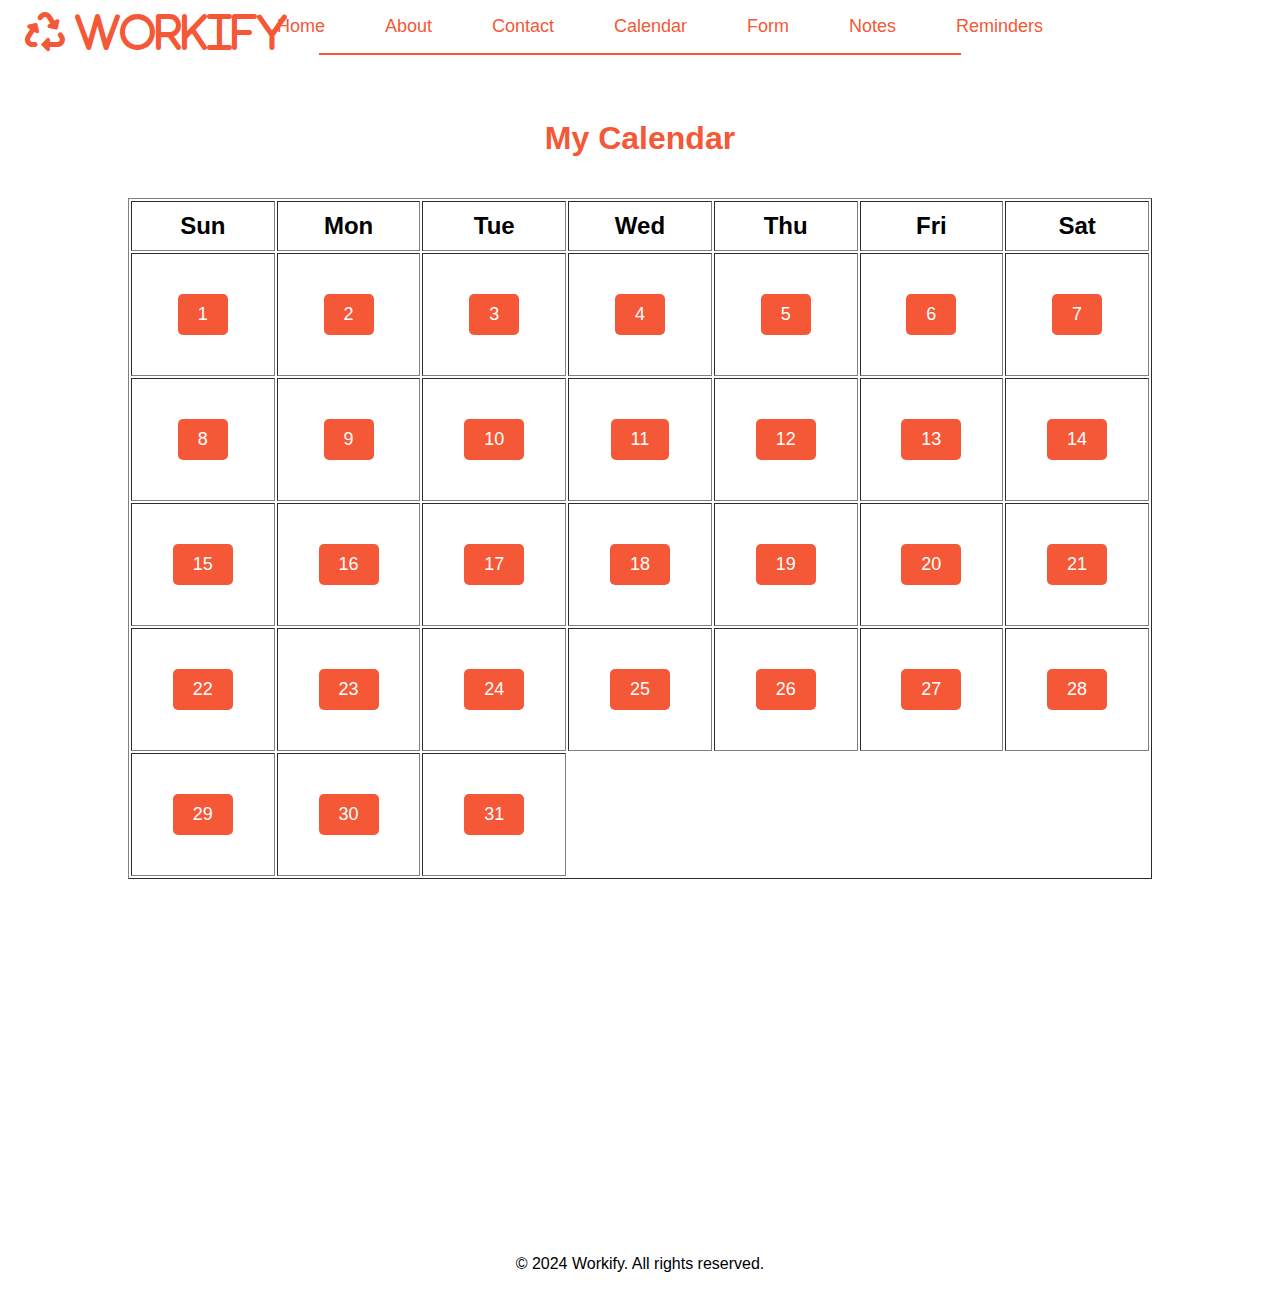
<file: calendar.html>
<!DOCTYPE html>
<html lang="en">
<head>
    <link rel="stylesheet" href="css/styles.css">
    <script src="js/calendarhandler.js"></script>
    <link rel="stylesheet" href="https://cdnjs.cloudflare.com/ajax/libs/font-awesome/6.0.0-beta3/css/all.min.css">
    <meta charset="UTF-8">
    <meta name="viewport" content="width=device-width, initial-scale=1.0">
    <title>Workify - Calendar</title>
</head>
<body>
    <header>
        <nav class="menu">
            <ul>
                <li><a href="index.html">Home</a></li>
                <li><a href="about.html">About</a></li>
                <li><a href="contact.html">Contact</a></li>
                <li><a href="calendar.html">Calendar</a></li>
                <li><a href="form.html">Form</a></li>
                <li><a href="notes.html">Notes</a></li>
                <li><a href="reminders.html">Reminders</a></li>
            </ul>
        </nav>
        <hr class="navbar-line">
    </header>

    <a href="index.html" class="recycling-link">
        <div class="recycling-icon">
            <i class="fas fa-recycle"> Workify</i>
        </div>
    </a>

    <main class="center">
        <h1 class="calendar-title">My Calendar</h1>
        <table border="1" class="calendar">
            <tr class="day-names">
                <th>Sun</th>
                <th>Mon</th>
                <th>Tue</th>
                <th>Wed</th>
                <th>Thu</th>
                <th>Fri</th>
                <th>Sat</th>
            </tr>
            <tr class="day-nums">
                <td><span class="calendar-button" data-day="1">1</span></td>
                <td><span class="calendar-button" data-day="2">2</span></td>
                <td><span class="calendar-button" data-day="3">3</span></td>
                <td><span class="calendar-button" data-day="4">4</span></td>
                <td><span class="calendar-button" data-day="5">5</span></td>
                <td><span class="calendar-button" data-day="6">6</span></td>
                <td><span class="calendar-button" data-day="7">7</span></td>
            </tr>
            <tr class="day-nums">
                <td><span class="calendar-button" data-day="8">8</span></td>
                <td><span class="calendar-button" data-day="9">9</span></td>
                <td><span class="calendar-button" data-day="10">10</span></td>
                <td><span class="calendar-button" data-day="11">11</span></td>
                <td><span class="calendar-button" data-day="12">12</span></td>
                <td><span class="calendar-button" data-day="13">13</span></td>
                <td><span class="calendar-button" data-day="14">14</span></td>
            </tr>
            <tr class="day-nums">
                <td><span class="calendar-button" data-day="15">15</span></td>
                <td><span class="calendar-button" data-day="16">16</span></td>
                <td><span class="calendar-button" data-day="17">17</span></td>
                <td><span class="calendar-button" data-day="18">18</span></td>
                <td><span class="calendar-button" data-day="19">19</span></td>
                <td><span class="calendar-button" data-day="20">20</span></td>
                <td><span class="calendar-button" data-day="21">21</span></td>
            </tr>
            <tr class="day-nums">
                <td><span class="calendar-button" data-day="22">22</span></td>
                <td><span class="calendar-button" data-day="23">23</span></td>
                <td><span class="calendar-button" data-day="24">24</span></td>
                <td><span class="calendar-button" data-day="25">25</span></td>
                <td><span class="calendar-button" data-day="26">26</span></td>
                <td><span class="calendar-button" data-day="27">27</span></td>
                <td><span class="calendar-button" data-day="28">28</span></td>
            </tr>
            <tr class="day-nums">
                <td><span class="calendar-button" data-day="29">29</span></td>
                <td><span class="calendar-button" data-day="30">30</span></td>
                <td><span class="calendar-button" data-day="31">31</span></td>
            </tr>
        </table>

       
        <div id="dayDetailsFrame" class="day-details-frame">
            <div class="frame-content">
                <button id="closeFrameButton" class="close-frame-button">Close</button>
                <h2 id="selectedDayTitle"></h2>
                <div class="notes-and-reminders">
                    <h3>Notes:</h3>
                    <ul id="notesList"></ul>
                    <button id="addNoteButton">Add Note</button>
                    <h3>Reminders:</h3>
                    <ul id="remindersList"></ul>
                    <button id="addReminderButton">Add Reminder</button>
                </div>
            </div>
        </div>
    </main>

    <footer style="margin-top: 200px;">
        <p>&copy; 2024 Workify. All rights reserved.</p>
    </footer>
</body>
</html>
</file>
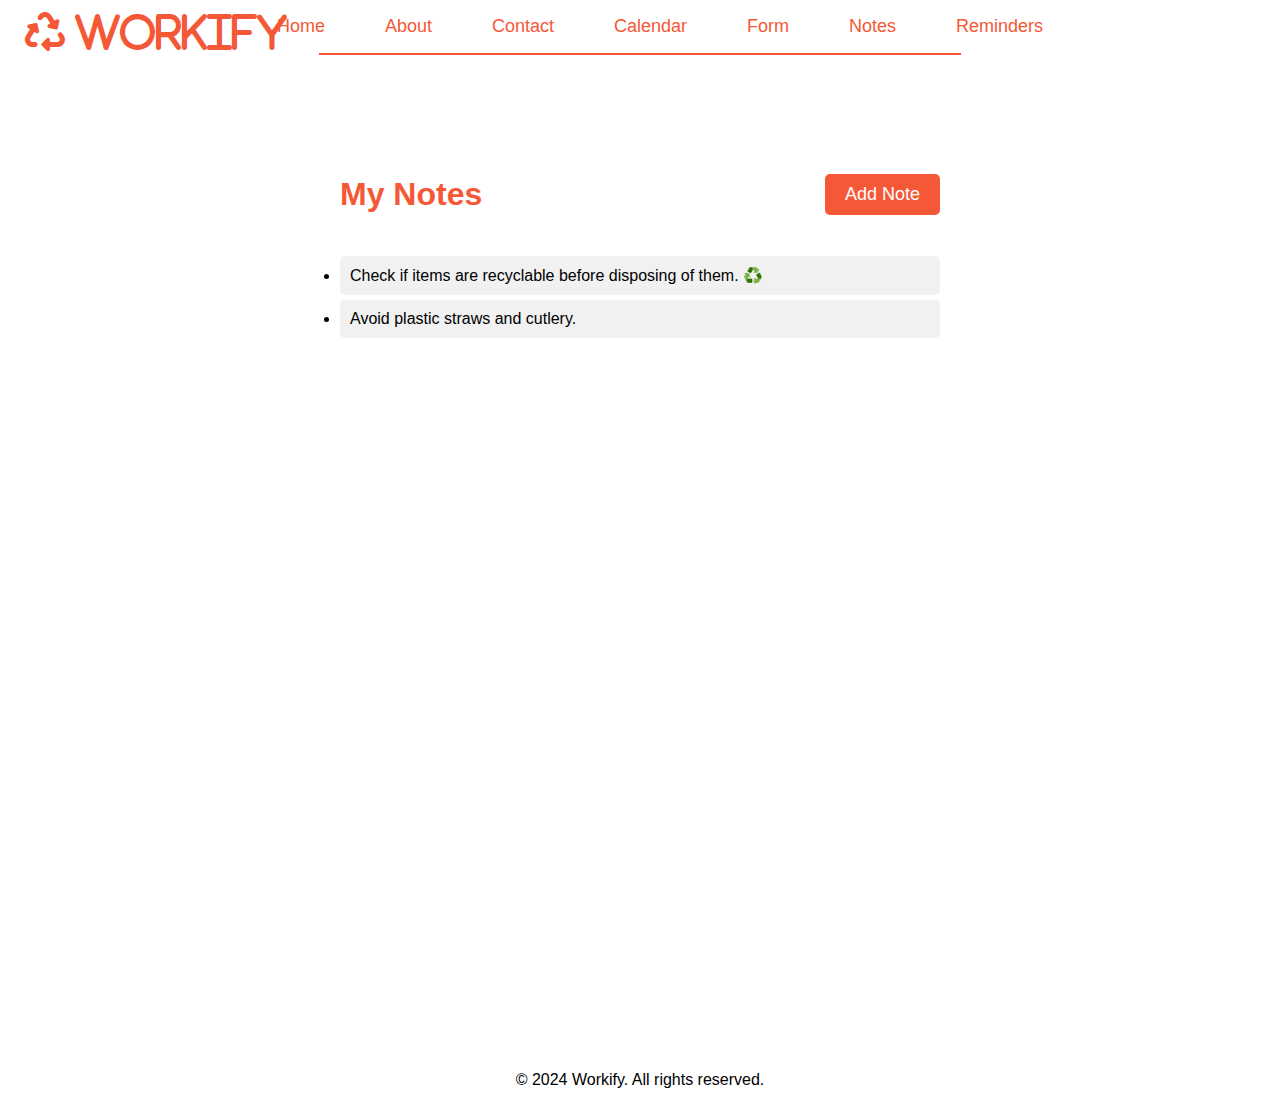
<file: notes.html>
<!DOCTYPE html>
<html lang="en">
<head>
    <link rel="stylesheet" href="css/styles.css">
    <script src="js/notehandler.js" ></script>
    <link rel="stylesheet" href="https://cdnjs.cloudflare.com/ajax/libs/font-awesome/6.0.0-beta3/css/all.min.css">
    <meta charset="UTF-8">
    <meta name="viewport" content="width=device-width, initial-scale=1.0">
    <title>Workify - Home</title>
</head>
<body>
    <header>
        <nav class="menu">
            <ul>
                <li><a href="index.html">Home</a></li>
                <li><a href="about.html">About</a></li>
                <li><a href="contact.html">Contact</a></li>
                <li><a href="calendar.html">Calendar</a></li>
                <li><a href="form.html">Form</a></li>
                <li><a href="notes.html">Notes</a></li>
                <li><a href="reminders.html">Reminders</a></li>
            </ul>
        </nav>
        <hr class="navbar-line">
    </header>

    <a href="index.html" class="recycling-link">
        <div class="recycling-icon">
            <i class="fas fa-recycle"> Workify</i>
        </div>
    </a>

    <main class = "center">

        <div class="notes-header">
            <h1>My Notes</h1>
            <button class="add-notes-button">Add Note</button>
            <div class="note-container">
                <textarea class="note-input" placeholder="Type your note here..."></textarea>
                <button class="confirm-button">Confirm</button>
            </div>
        </div>


        <ul class="notes-list">
            <li class="note-item">
                <span class="note-text">Check if items are recyclable before disposing of them. ♻️</span>
                <span class="garbage-bin"><i style="margin-left: 5px;" class="fas fa-trash-alt"></i></span> 
            </li>
            <li class="note-item">
                <span class="note-text">Avoid plastic straws and cutlery.</span>
                <span class="garbage-bin"><i style="margin-left: 5px;" class="fas fa-trash-alt"></i></span> 
            </li>
        </ul>

    </main>

    <footer >
        <p>&copy; 2024 Workify. All rights reserved.</p>
    </footer>
</body>
</html>
</file>
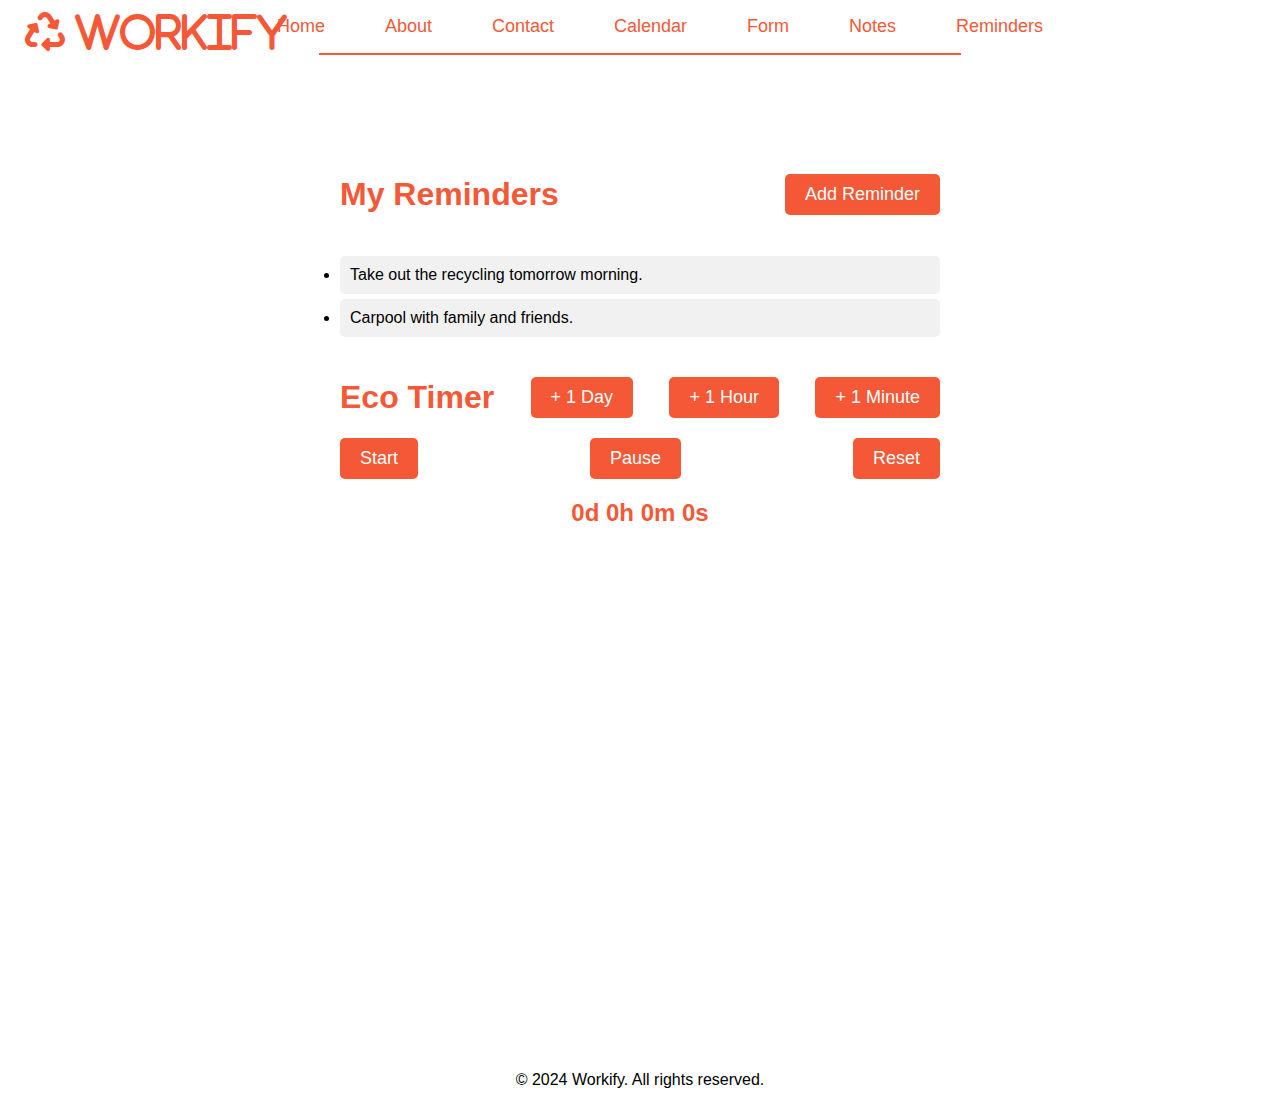
<file: reminders.html>
<!DOCTYPE html>
<html lang="en">
<head>
    <link rel="stylesheet" href="css/styles.css">
    <script src="js/reminderhandler.js" ></script>
    <script src="js/timerhandler.js"></script>
    <link rel="stylesheet" href="https://cdnjs.cloudflare.com/ajax/libs/font-awesome/6.0.0-beta3/css/all.min.css">
    <meta charset="UTF-8">
    <meta name="viewport" content="width=device-width, initial-scale=1.0">
    <title>Workify - Reminders</title>
</head>
<body>
    <header>
        <nav class="menu">
            <ul>
                <li><a href="index.html">Home</a></li>
                <li><a href="about.html">About</a></li>
                <li><a href="contact.html">Contact</a></li>
                <li><a href="calendar.html">Calendar</a></li>
                <li><a href="form.html">Form</a></li>
                <li><a href="notes.html">Notes</a></li>
                <li><a href="reminders.html">Reminders</a></li>
            </ul>
        </nav>
        <hr class="navbar-line">
    </header>

    <a href="index.html" class="recycling-link">
        <div class="recycling-icon">
            <i class="fas fa-recycle"> Workify</i>
        </div>
    </a>
    
    <main class="center">
        <div class="reminder-header">
            <h1>My Reminders</h1>
            <button class="add-reminder-button">Add Reminder</button>
            <div class="reminder-container">
                <textarea class="reminder-input" placeholder="Type your reminder here..."></textarea>
                <button class="confirm-button">Confirm</button>
            </div>
        </div>

        <ul class="reminder-list">
            <li class="reminder-item">
                <span class="reminder-text">Check if items are recyclable before disposing of them. ♻️</span>
                <span class="garbage-bin"><i style="margin-left: 5px;" class="fas fa-trash-alt"></i></span> 
            </li>
            <li class="reminder-item">
                <span class="reminder-text">Avoid plastic straws and cutlery.</span>
                <span class="garbage-bin"><i style="margin-left: 5px;" class="fas fa-trash-alt"></i></span> 
            </li>
        </ul>

        <div class="timer-header">
            <h1>Eco Timer</h1>
            <button class="add-timer-button" id="add-day">+ 1 Day</button>
            <button class="add-timer-button" id="add-hour">+ 1 Hour</button>
            <button class="add-timer-button" id="add-minute">+ 1 Minute</button>
        </div>

        <div class="timer-header">
            <button class="add-timer-button" id="timer-start">Start</button>
            <button class="add-timer-button" id="timer-end">Pause</button>
            <button class="add-timer-button" id="timer-reset">Reset</button>
        </div>

        <div>
            <h2 id="timer-display">00:00:00</h2>
        </div>

    </main>

    <footer>
        <p>&copy; 2024 Workify. All rights reserved.</p>
    </footer>
</body>
</html>
</file>
<file: css/styles.css>
body, html {
    margin: 0;
    padding: 0;
}

.menu ul {
    list-style-type: none;
    display: flex;
    justify-content: center;
}

.menu ul li {
    margin: 0 15px;
}

.menu ul li a {
    color: #F55836;
    text-decoration: none;
    font-size: 18px;
    padding: 10px 15px;
    transition: 0.3s;
    font-family: Arial, Helvetica, sans-serif;
}

.center {
    display: flex;
    flex-direction: column;
    align-items: center;  
    height: 100vh; 
    margin-top: 100px;
}

h1, h2, h3 {
    color: #F55836;
    font-family: Arial, Helvetica, sans-serif;
}

p {
    color: #000000;
    font-family: Arial, Helvetica, sans-serif;
    margin-left: 20px;
    margin-right: 20px;
    text-align: center;
}

.wrapimg {
    color: #000000;
    font-family: Arial, Helvetica, sans-serif;
    margin-left: 80px;
    margin-right: 80px;
    text-align: left;
}

.center_wrapped_text {
    text-align: left;
    margin-left: 80px;
}

#quote {
    color: orange;
    font-weight: bold;
    font-style: italic;
}

.calendar {
    width: 80%; 
    margin: 20px auto;
}

.day-names th {
    padding: 10px; 
    text-align: center; 
    font-size: 24px;
    font-family: Arial, Helvetica, sans-serif;
}
.day-nums td {
    padding: 40px; 
    text-align: center; 
    font-size: 24px;
}

.calendar-button {
    font-family: Arial, Helvetica, sans-serif;
    padding: 10px 20px;
    font-size: 18px;
    background-color: #F55836;
    color: white;
    border-radius: 5px;
    cursor: pointer;
    display: inline-block;
    text-align: center;
}

.calendar-button:hover {
    background-color: #d4300b; 
}

.center > .calendar-title {
    margin-top: -35px;
}

.work {
    width: 500px;
    height: 350px;
    margin: 5px;
    display: block;
    border-radius: 10px;
    box-shadow: 1px 1px 5px black;
    float: right;
}

.navbar-line {
    border: 1px solid #F55836; 
    width: 50%;
    margin: 0 auto; 
}

.reminder-header, .timer-header {
    display: flex;
    justify-content: space-between; 
    align-items: center; 
    width: 80%; 
    max-width: 600px; 
}

.add-reminder-button, .add-timer-button {
    padding: 10px 20px;
    font-size: 18px;
    background-color: #F55836;
    color: white;
    border-radius: 5px;
    cursor: pointer;
    border: none;
}

.add-notes-button {
    padding: 10px 20px;
    font-size: 18px;
    background-color: #F55836;
    color: white;
    border-radius: 5px;
    cursor: pointer;
    border: none;
}

.reminder-list {
    width: 80%;
    max-width: 600px;
    padding: 0;
}

.notes-list {
    width: 80%;
    max-width: 600px;
    padding: 0;
}

.notes-list li,
.reminder-list li {
    font-family: Arial, Helvetica, sans-serif;
    padding: 10px;
    margin: 5px 0;
    background-color: #f1f1f1;
    border-radius: 5px;
    word-wrap: break-word;  
    max-width: 100%;  
}

li {
    font-family: Arial, Helvetica, sans-serif;
}

label {
    font-family: Arial, Helvetica, sans-serif;
}

.business-cite {
    position: absolute;
    right: 430px;
    top: 700px;
}

.notes-header, .reminder-header {
    display: flex;
    justify-content: space-between; 
    align-items: center; 
    width: 80%; 
    max-width: 600px; 
    position: relative; 
}

.note-container, .reminder-container {
    position: absolute; 
    top: 100%; 
    left: 365px;
    background: white; 
    padding: 10px;
    box-shadow: 0px 2px 5px rgba(0, 0, 0, 0.2);
    border-radius: 5px;
    display: none; 
    width: 100%;
    max-width: 300px;
    word-wrap: break-word;
}

.note-input, .reminder-input {
    width: 95%; 
    height: 100px; 
    padding: 8px;
    font-size: 14px;
}

.confirm-button {
    padding: 8px 12px;
    font-size: 18px;
    background-color: #F55836;
    color: white;
    border-radius: 5px;
    cursor: pointer;
    border: none;
}

.garbage-bin {
    display: none;
    cursor: pointer;
    font-size: 18px;
    color: red;
}

.note-item:hover .garbage-bin {
    display: inline-block; 
    
}

.reminder-item:hover .garbage-bin {
    display: inline-block; 

}

.close-frame-button {
    padding: 8px 12px;
    font-size: 18px;
    background-color: #F55836;
    color: white;
    border-radius: 5px;
    cursor: pointer;
    border: none;
    align-self: flex-end;
}


#addNoteButton {
    padding: 8px 12px;
    font-size: 18px;
    background-color: #F55836;
    color: white;
    border-radius: 5px;
    cursor: pointer;
    border: none;
}

#addReminderButton {
    padding: 8px 12px;
    font-size: 18px;
    background-color: #F55836;
    color: white;
    border-radius: 5px;
    cursor: pointer;
    border: none;
}

.frame-content {
    display: flex;
    flex-direction: column;
    gap: 15px;
}

.day-details-frame {
    display: none; /* Initially hidden */
    position: fixed;
    top: 20%;
    left: 50%;
    transform: translateX(-50%);
    background-color: #fff;
    padding: 20px;
    border-radius: 8px;
    box-shadow: 0 4px 10px rgba(0, 0, 0, 0.2);
    width: 80%;
    max-width: 600px;
    z-index: 1000;
}



.recycling-link {
    text-decoration: none; 
    position: absolute; 
    top: 10px; 
    left: 25px; 
}


.recycling-icon {
    font-size: 40px; 
    color: #F55836; 
    cursor: pointer;
}


.recycling-icon:hover {
    color: #d34d2e; 
}
</file>
